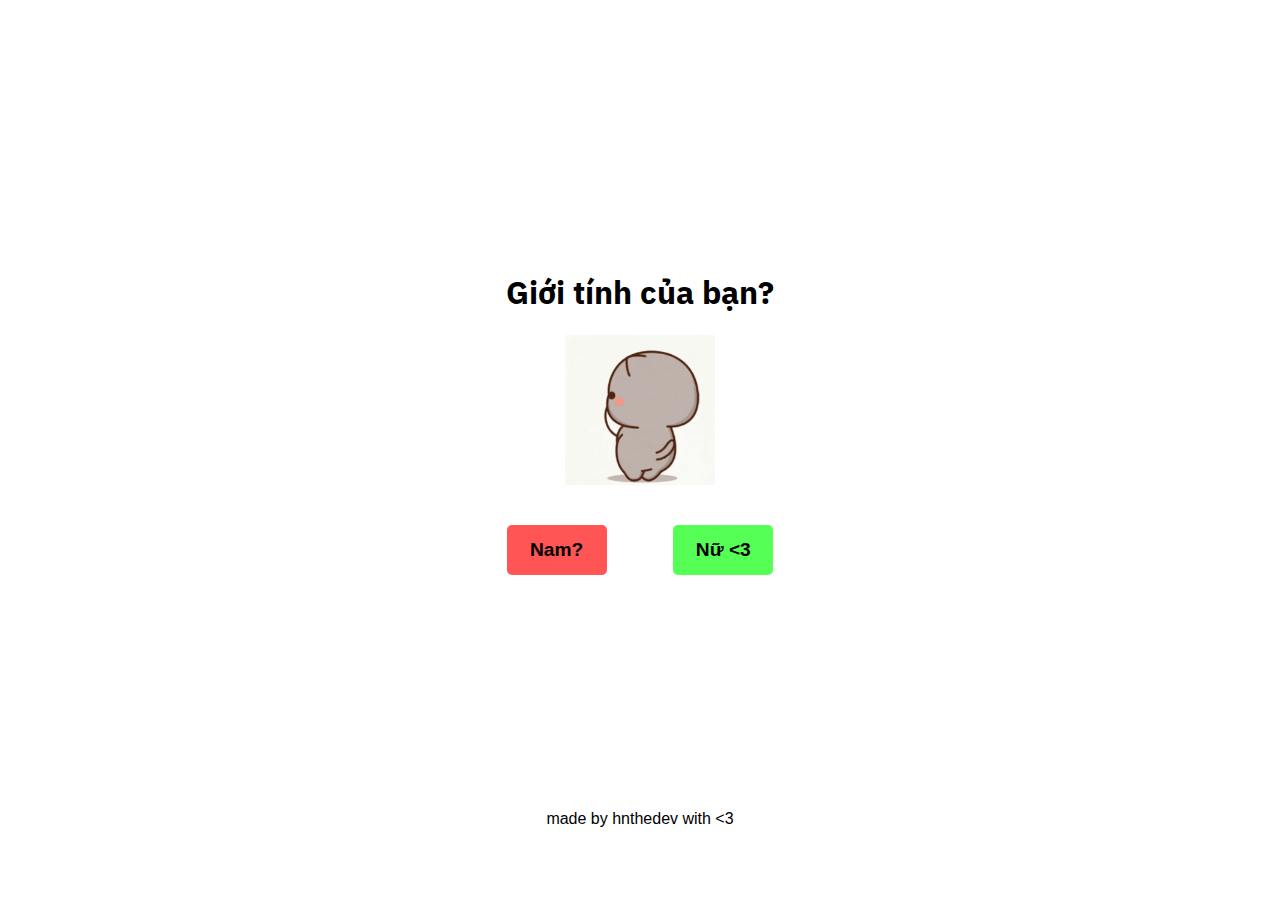
<file: index.html>
<!DOCTYPE html>
<html>
  <head>
    <title>made by hn :D</title>
    <link rel="stylesheet" href="style.css" />
    <link rel="preconnect" href="https://fonts.googleapis.com" />
    <link rel="preconnect" href="https://fonts.gstatic.com" crossorigin />
    <link
      href="https://fonts.googleapis.com/css2?family=IBM+Plex+Sans:ital,wght@0,100;0,200;0,300;0,400;0,500;0,600;0,700;1,100;1,200;1,300;1,400;1,500;1,600;1,700&display=swap"
      rel="stylesheet"
    />
  </head>
  <body>
    <div id="mid">
      <div id="damn">
        <h1 id="texts">Giới tính của bạn?</h1>
        <img id="pic" src="damn.gif" alt="img error? idk" width="150" />
        <br />
        <p id="textforgirl"></p>
        <br />
        <div id="btns">
          <button id="nam">Nam?</button>
          <button id="nu">Nữ <3</button>
        </div>
      </div>
    </div>
    <div
      style="
        position: absolute;
        top: 90%;
        left: 50%;
        margin-left: -500px;
        width: 1000px;
        height: 60px;
        text-align: center;
        font-family: 'Trebuchet MS', 'Lucida Sans Unicode', 'Lucida Grande',
          'Lucida Sans', Arial, sans-serif;
      "
    >
      made by hnthedev with <3
    </div>
  </body>
  <script src="script.js"></script>
</html>
</file>
<file: style.css>
#mid{
    position: absolute;
    top: 50%;
    left: 50%;
    margin-top: -200px;
    margin-left: -200px;
    width: 400px;
    height: 400px;
}
#damn {
    text-align: center;
    width: 100%;
    font-family: "IBM Plex Sans", sans-serif;
    font-weight: 600;
    font-style: normal;
}

#btns {
    display: flex;
    justify-content: space-evenly;
}
#nam {
    width: 100px;
    background-color: rgb(255, 85, 85);
    height: 50px;
    font-family:'Segoe UI', Tahoma, Geneva, Verdana, sans-serif;
    font-size: larger;
    font-weight: 600;
    border-width: 0;
    border-radius: 5px;
}
#nu {
    width: 100px;
    background-color: rgb(85, 255, 85);
    height: 50px;
    font-family:'Segoe UI', Tahoma, Geneva, Verdana, sans-serif;
    font-size: larger;
    font-weight: 600;
    border-width: 0;
    border-radius: 5px;
}
</file>
